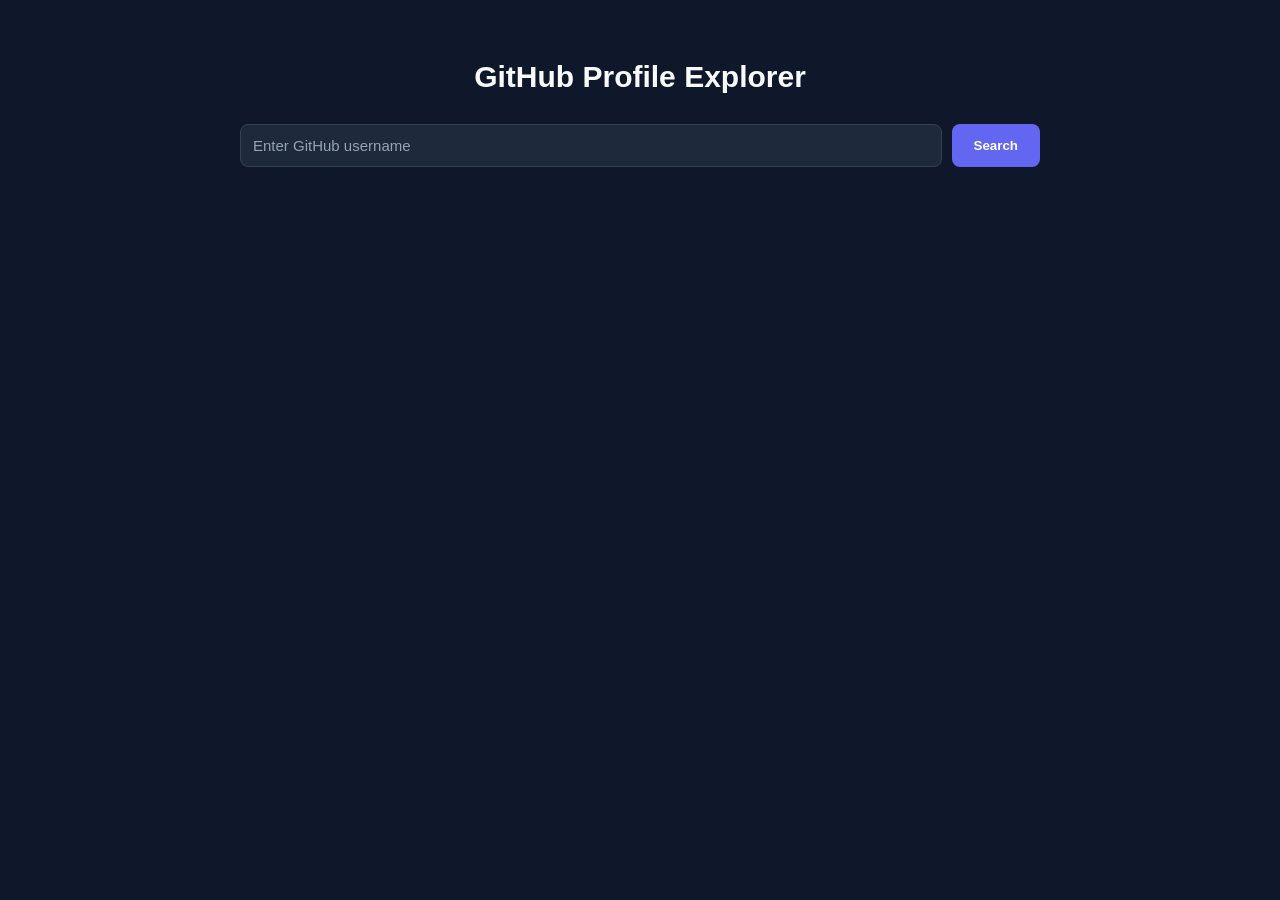
<file: Github_Explorer/index.html>
<!doctype html>
<html lang="en">
  <head>
    <meta charset="UTF-8" />
    <meta name="viewport" content="width=device-width, initial-scale=1.0" />

    <title>GitHub Profile Explorer</title>

    <link rel="stylesheet" href="style.css" />
  </head>

  <body>
    <div class="container">
      <h1>GitHub Profile Explorer</h1>

      <div class="search-box">
        <input type="text" id="username" placeholder="Enter GitHub username" />

        <button id="searchBtn">Search</button>
      </div>

      <div id="profile"></div>

      <div id="repositories"></div>
    </div>

    <script src="script.js"></script>
  </body>
</html>
</file>
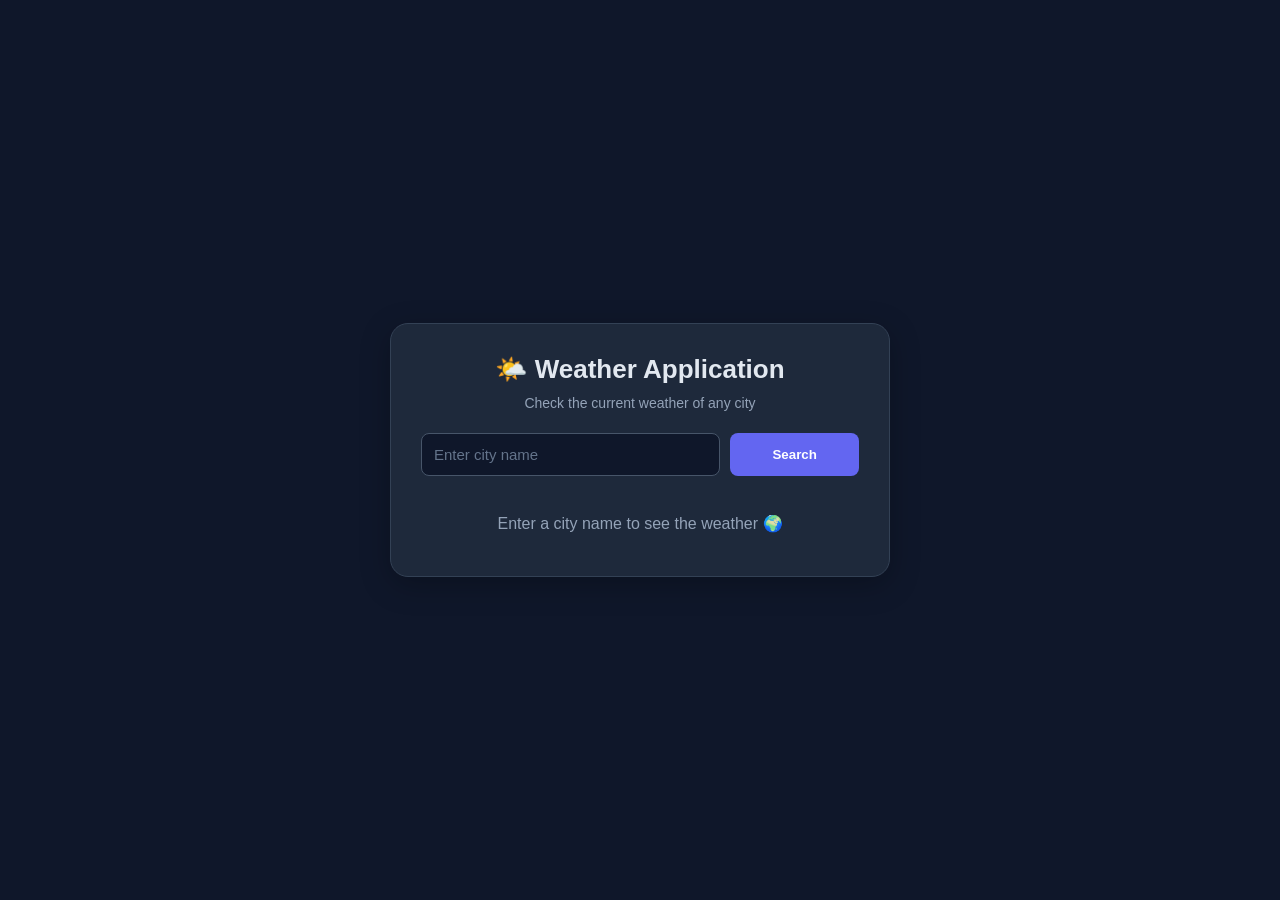
<file: Weather_App/index.html>
<!DOCTYPE html>
<html lang="en">

<head>
    <meta charset="UTF-8">
    <meta name="viewport" content="width=device-width, initial-scale=1.0">

    <title>Weather Application</title>

    <link rel="stylesheet" href="./style.css">
</head>

<body>

    <div class="container">

        <div class="weather-app">

            <h1>🌤️ Weather Application</h1>
            <p class="subtitle">Check the current weather of any city</p>

            <div class="search-box">

                <input
                    type="text"
                    id="inputElement"
                    placeholder="Enter city name"
                >

                <button id="searchBtn">
                    Search
                </button>

            </div>

            <div id="weatherData">

                <p class="welcome-message">
                    Enter a city name to see the weather 🌍
                </p>

            </div>

        </div>

    </div>

    <script src="./script.js"></script>

</body>

</html>
</file>
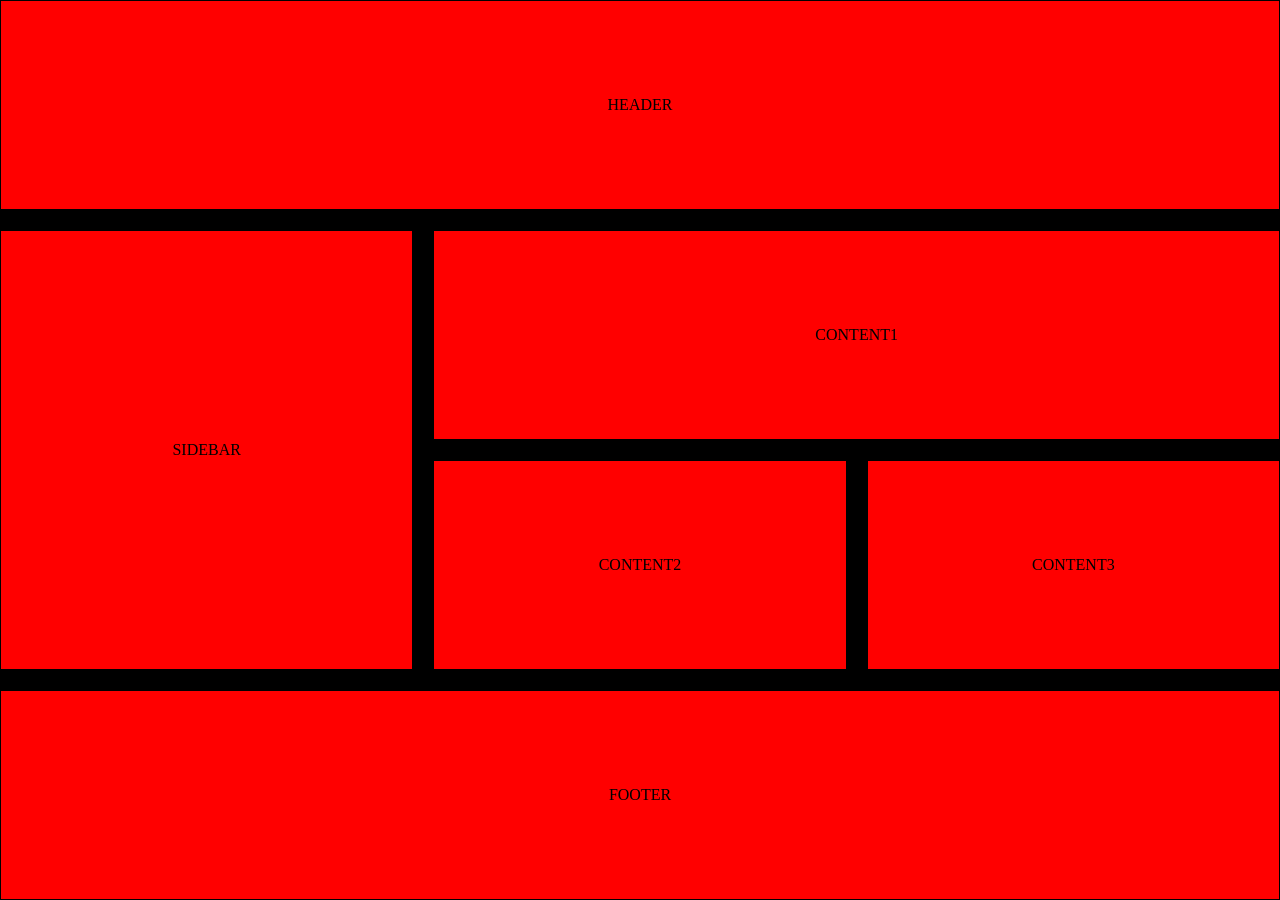
<file: Website_Layout/index.html>
<!DOCTYPE html>
<html lang="en">
<head>
    <meta charset="UTF-8">
    <meta name="viewport" content="width=device-width, initial-scale=1.0">
    <title>Document</title>
    <link rel="stylesheet" href="./index.css">
</head>
<body>

    <div class="container">
        <div class="box" id="HEADER">HEADER</div>
        <div class="box" id="SIDEBAR">SIDEBAR</div>
        <div class="box" id="CONTENT1">CONTENT1</div>
        <div class="box" id="CONTENT2">CONTENT2</div>
        <div class="box" id="CONTENT3">CONTENT3</div>
        <div class="box" id="FOOTER">FOOTER</div>
    </div>
    
</body>
</html>
</file>
<file: Github_Explorer/style.css>
* {
    margin: 0;
    padding: 0;
    box-sizing: border-box;
}

body {
    font-family: Arial, sans-serif;
    background-color: #0f172a;
    color: #e2e8f0;
    min-height: 100vh;
    padding: 20px;
}

.container {
    width: 100%;
    max-width: 800px;
    margin: 40px auto;
}

h1 {
    text-align: center;
    margin-bottom: 30px;
    font-size: 30px;
    color: #f8fafc;
}

.search-box {
    display: flex;
    gap: 10px;
    margin-bottom: 30px;
}

input {
    padding: 12px;
    flex: 1;
    min-width: 0;

    background-color: #1e293b;
    color: #e2e8f0;

    border: 1px solid #334155;
    border-radius: 8px;
    font-size: 15px;
    outline: none;
}

input::placeholder {
    color: #94a3b8;
}

input:focus {
    border-color: #818cf8;
}

button {
    padding: 12px 22px;

    background-color: #6366f1;
    color: white;

    border: none;
    border-radius: 8px;

    font-weight: bold;
    cursor: pointer;

    transition: background-color 0.2s, transform 0.2s;
}

button:hover {
    background-color: #818cf8;
    transform: translateY(-1px);
}

.profile {
    background-color: #1e293b;
    padding: 24px;

    display: flex;
    align-items: flex-start;
    gap: 24px;

    margin-bottom: 30px;

    border: 1px solid #334155;
    border-radius: 14px;
}

.profile img {
    width: 120px;
    height: 120px;
    flex-shrink: 0;

    border-radius: 50%;
    border: 3px solid #475569;
}

.profile h2 {
    margin-bottom: 12px;
    color: #f8fafc;
}

.profile p {
    color: #cbd5e1;
    line-height: 1.7;
    overflow-wrap: anywhere;
}

#repositories > h2 {
    margin-bottom: 18px;
    color: #f8fafc;
}

.repo {
    background-color: #1e293b;
    padding: 20px;
    margin-bottom: 14px;

    border: 1px solid #334155;
    border-radius: 12px;

    transition: border-color 0.2s, transform 0.2s;
}

.repo:hover {
    border-color: #6366f1;
    transform: translateY(-2px);
}

.repo h3 {
    margin-bottom: 10px;
    color: #a5b4fc;
    overflow-wrap: anywhere;
}

.repo p {
    color: #cbd5e1;
    line-height: 1.6;
    margin-bottom: 10px;
    overflow-wrap: anywhere;
}

.repo a {
    display: inline-block;
    margin-top: 4px;

    color: #818cf8;
    text-decoration: none;
    font-weight: bold;

    transition: color 0.2s;
}

.repo a:hover {
    color: #c7d2fe;
    text-decoration: underline;
}

@media (max-width: 600px) {
    .container {
        margin: 20px auto;
    }

    h1 {
        font-size: 25px;
    }

    .profile {
        flex-direction: column;
        align-items: center;
        text-align: center;
        padding: 20px;
    }

    .profile img {
        width: 100px;
        height: 100px;
    }

    .search-box {
        gap: 8px;
    }

    button {
        padding: 12px 16px;
    }
}
</file>
<file: Weather_App/style.css>
* {
    margin: 0;
    padding: 0;
    box-sizing: border-box;
}

body {
    font-family: Arial, sans-serif;
    min-height: 100vh;

    display: flex;
    justify-content: center;
    align-items: center;

    padding: 20px;

    background-color: #0f172a;
    color: #e2e8f0;
}

.container {
    width: 100%;
    max-width: 500px;
}

.weather-app {
    background-color: #1e293b;

    padding: 30px;
    border-radius: 18px;

    text-align: center;

    border: 1px solid #334155;
    box-shadow: 0 8px 30px rgba(0, 0, 0, 0.25);
}

.weather-app h1 {
    margin-bottom: 10px;
    font-size: 26px;
}

.subtitle {
    color: #94a3b8;
    margin-bottom: 22px;
    font-size: 14px;
}

.search-box {
    display: flex;
    gap: 10px;
    margin-bottom: 25px;
}

.search-box input {
    width: 70%;
    min-width: 0;

    padding: 12px;

    border: 1px solid #475569;
    border-radius: 8px;

    background-color: #0f172a;
    color: #e2e8f0;

    font-size: 15px;
    outline: none;
}

.search-box input::placeholder {
    color: #64748b;
}

.search-box input:focus {
    border-color: #818cf8;
}

.search-box button {
    width: 30%;

    padding: 12px;

    border: none;
    border-radius: 8px;

    background-color: #6366f1;
    color: white;

    font-weight: bold;
    cursor: pointer;

    transition: background-color 0.2s, transform 0.2s;
}

.search-box button:hover {
    background-color: #818cf8;
    transform: translateY(-1px);
}

.search-box button:disabled {
    opacity: 0.6;
    cursor: not-allowed;
    transform: none;
}

.location h2 {
    margin-bottom: 5px;
    font-size: 24px;
}

.location p {
    color: #94a3b8;
}

.main-weather {
    margin: 22px 0;
}

.weather-icon {
    width: 70px;
}

.temperature {
    font-size: 45px;
    font-weight: bold;
    margin: 10px 0;
    color: #f8fafc;
}

.condition {
    font-size: 18px;
    color: #cbd5e1;
}

.feels-like {
    color: #94a3b8;
    margin-top: 6px;
    font-size: 14px;
}

.weather-details {
    display: grid;
    grid-template-columns: repeat(2, minmax(0, 1fr));
    gap: 12px;
}

.weather-card {
    background-color: #273449;

    padding: 16px 10px;
    border-radius: 12px;

    border: 1px solid #334155;

    transition: transform 0.2s, background-color 0.2s;
}

.weather-card:hover {
    background-color: #334155;
    transform: translateY(-3px);
}

.weather-card h3 {
    font-size: 13px;
    color: #94a3b8;
    margin-bottom: 8px;
}

.weather-card p {
    font-size: 18px;
    font-weight: bold;
    color: #f1f5f9;
}

.welcome-message {
    color: #94a3b8;
    line-height: 1.6;
    padding: 10px 0;
}

.observation {
    margin-top: 18px;
    color: #64748b;
    font-size: 12px;
}

@media (max-width: 480px) {
    .weather-app {
        padding: 24px 16px;
    }

    .weather-app h1 {
        font-size: 22px;
    }

    .temperature {
        font-size: 40px;
    }

    .search-box {
        gap: 8px;
    }
}
</file>
<file: Website_Layout/index.css>
*{
    margin: 0;
    padding: 0;
    box-sizing: border-box;
}

.container{
    width: 100%;
    height: 100vh;
    background: black;
    display: grid;
    grid-template-columns: 1fr 1fr 1fr;
    grid-row-gap: 20px;
    grid-column-gap: 20px;
}


.box{
    border: 1px solid black;
    background: red;
    display: flex;
    justify-content: center;
    align-items: center;
}

#HEADER{
    grid-column-start: 1;
    grid-column-end: 4;
}

#SIDEBAR{
    grid-row-start: 2;
    grid-row-end: 4;
}

#CONTENT1{
    grid-column-start: 2;
    grid-column-end: 4;
}

#FOOTER{
    grid-column-start: 1;
    grid-column-end: 4;
}
</file>
